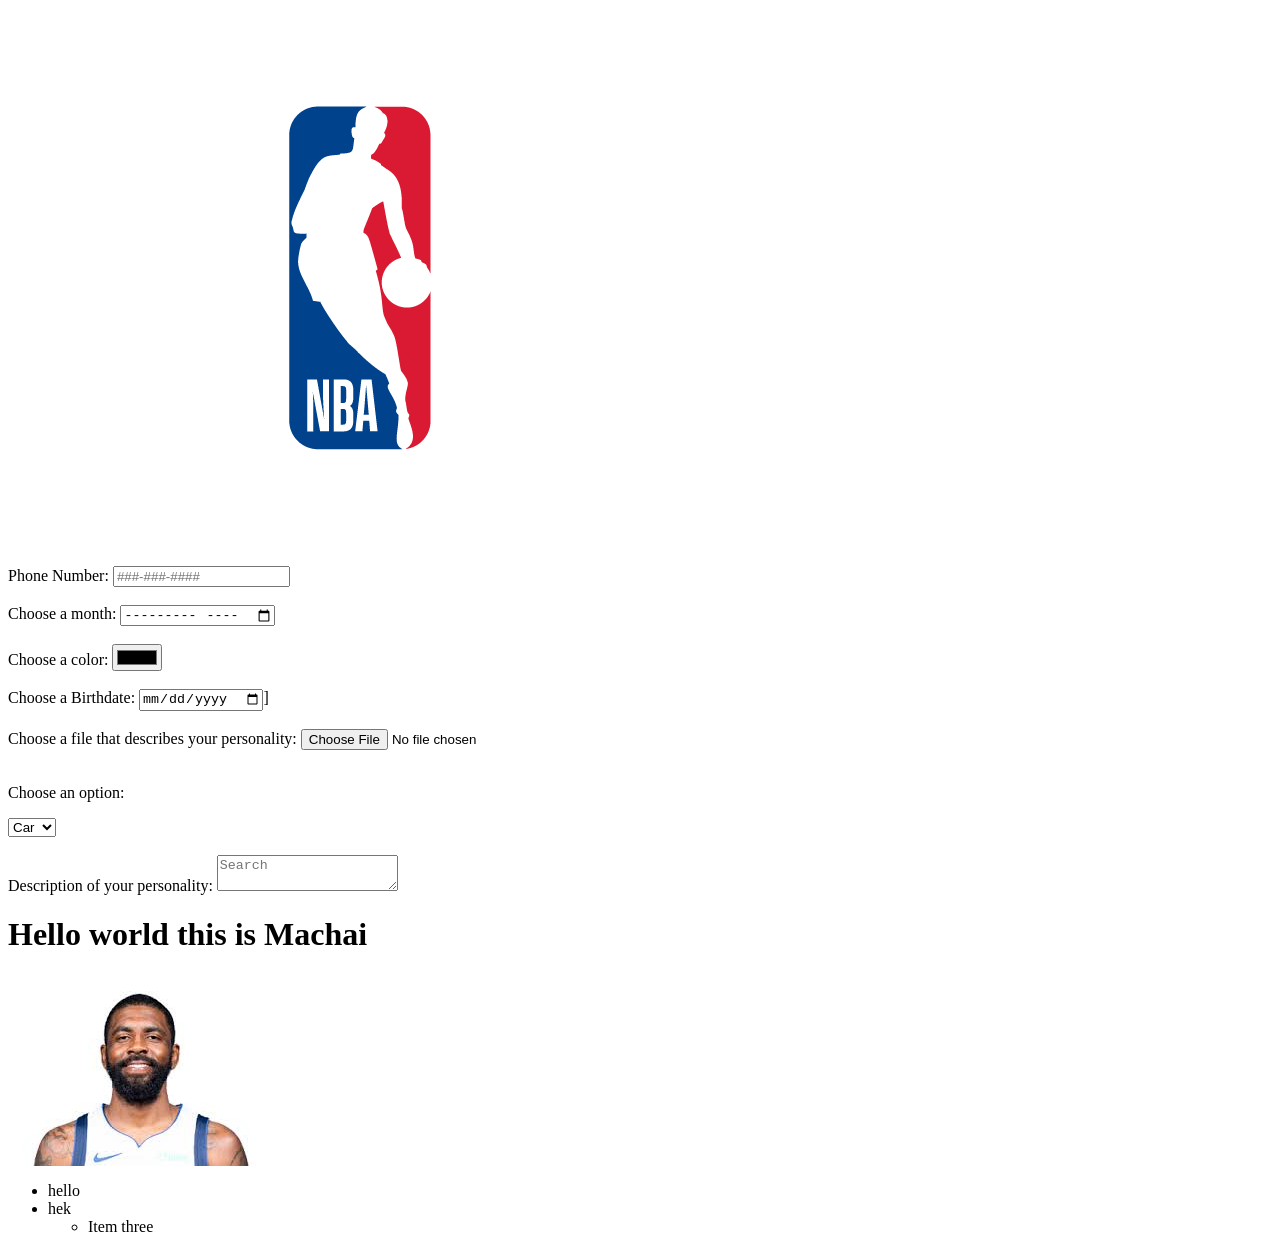
<file: index.html>
<html lang="en">
<head>
    <form>
    <img src="nba.PNG" alt="Image">
    <br>
    <br>
    <label for="phone">Phone Number:</label>
    <input type="number" id="phone" placeholder="###-###-####">
    <br>
    <br>
<label for="monthPicker">Choose a month:</label>
    <input type="month" id="monthPicker" value="hello">
    <br>
    <br>
    <label for="colorPicker">Choose a color:</label>
    <input type="color" id="colorPicker" placeholder="Search">
    <br>
    <br>
<label for="datePicker">Choose a Birthdate:</label>
 <input type="date" id="datePicker" placeholder="Search">]
 <br>
 <br>
<label for="Dream">Choose a file that describes your personality:</label>
     <input type="file" id="Dream "placeholder="Search">
<br>
<br>
    <p>Choose an option:</p>

<select>
    <label for="vehicle">Choose a vehicle:</label>
    <option> Car </option>
    <option> Bike </option>
    <option> Bus </option>
</select>
<br>
<br>
<label for="FOR">Description of your personality:</label>
<textarea placeholder="Search" id="FOR"></textarea>
</form>
    <meta charset="UTF-8">
    <meta name="viewport" content="width=device-width, initial-scale=1.0">
    <title>Document</title>
</head>
<body>
    <h1>Hello world this is Machai</h1>
<img src="images.jpg" alt="Image">

<ul>
    <li>hello</li>
    <li>hek</li>
    <ul style="list-style-type: circle;">

  <li>Item three</li>
</ul>
</ul>
</body>
</html>
</file>
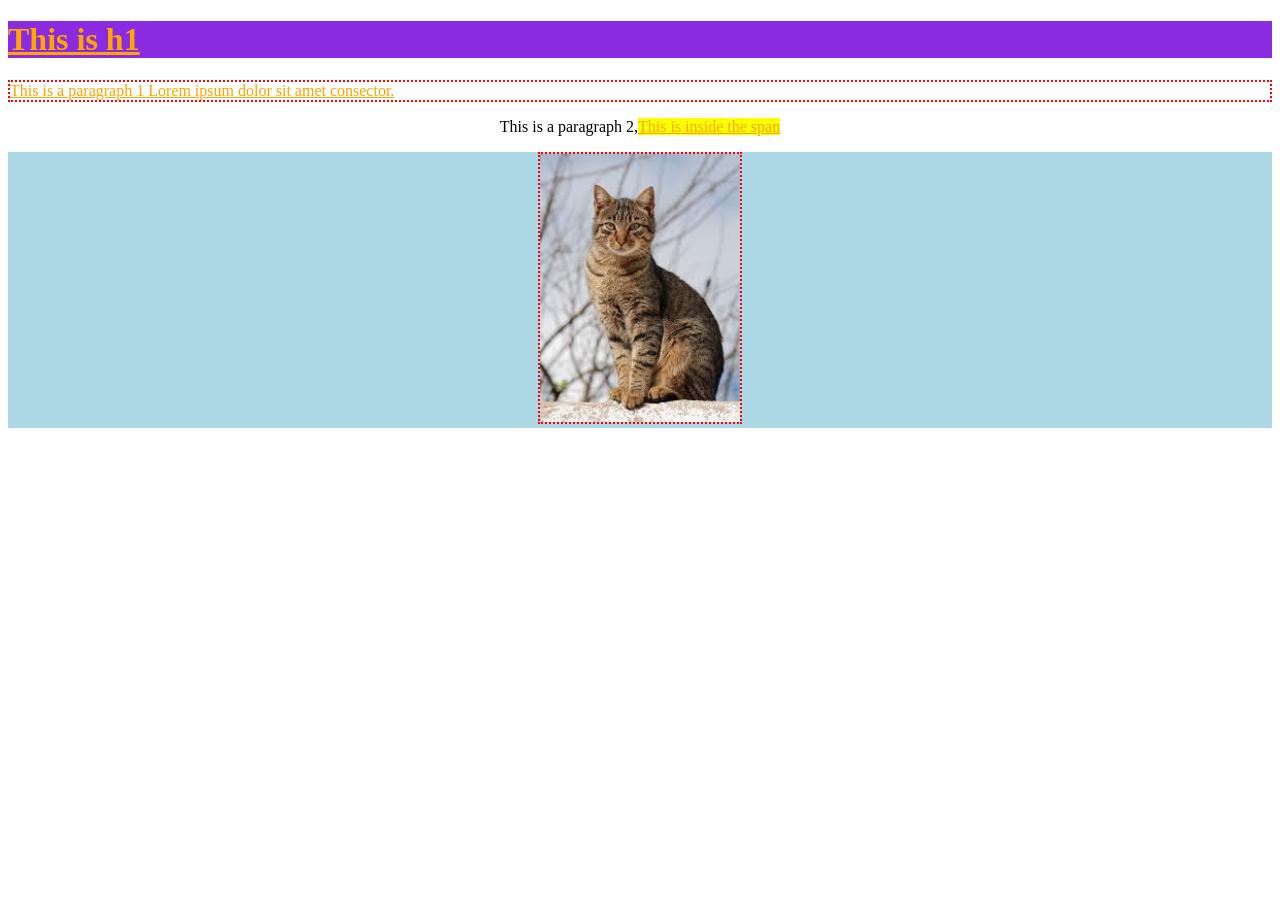
<file: divsandspans.html>
<!DOCTYPE html>
<html lang="en">
<head>
    <style>
        .emphasis {
          text-decoration: underline;
          color:orange
        }
    </style>
    <meta charset="UTF-8">
    <meta name="viewport" content="width=device-width, initial-scale=1.0">
    <title>Document</title>
</head>
<body>
<h1 class="emphasis" style="background-color: blueviolet;">This is h1</h1>

<p class="emphasis" style="border: 2px red dotted;">This is a paragraph 1 Lorem ipsum dolor sit amet consector.</p>
    <p style="text-align: center;">This is a paragraph 2,<span class="emphasis" style="background-color: yellow;">This is inside the span</span></p>

    <div style="text-align: center; background-color: lightblue;">
        <img style="border: 2px red dotted;"src="cat.jpg" width="200">

    </div>


</body>
</html>
</file>
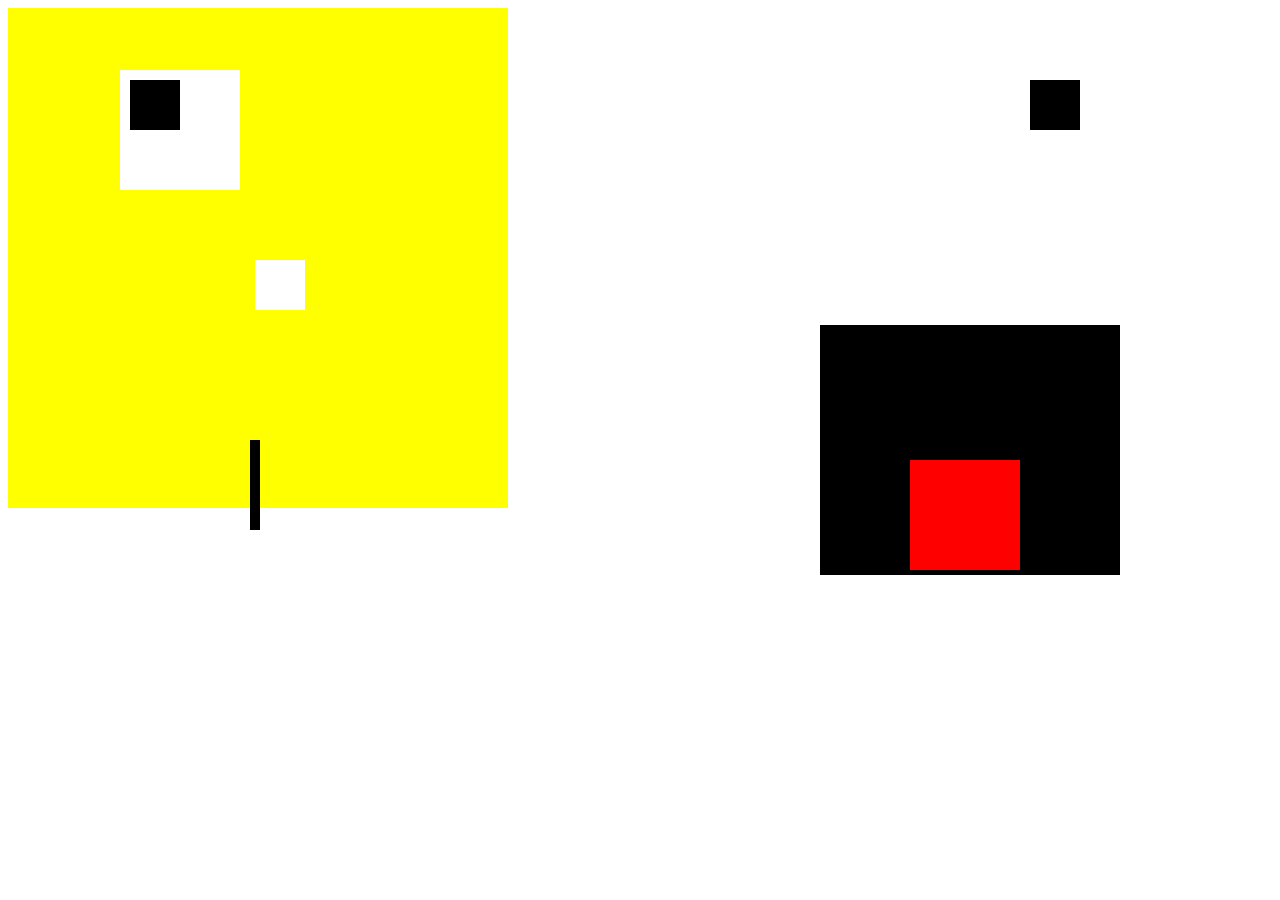
<file: face.html>
<!DOCTYPE html>
<html lang="en">
<head>
<meta charset="UTF-8">
<meta name="viewport" content="width=device-width, initial-scale=1.0">
    <title>Document</title>
</head>
<body>
<div style="background-color: yellow;
width:500px;
height:500px;">
</div>
<!-- white eyeball -->
<div style="
background-color:white;
width: 120px;
height: 120px;
position:absolute;
top: 70px;
right: 140px;"
></div>

<!-- left white eyeball -->
<div style="
background-color:white;
width: 120px;
height: 120px;
position:absolute;
top: 70px;
left: 120px;"
></div>

<!-- left black pupil -->
<div style="
background-color:black;
width: 50px;
height: 50px;
position:absolute;
top: 80px;
left: 130px;"
></div>



<!-- left black pupil -->
<div style="
background-color:black;
width: 50px;
height: 50px;
position:absolute;
top: 80px;
right: 200px;"
></div>

<!-- mouth -->
<div style="
background-color:black;
width: 300px;
height: 250px;
position:absolute;
bottom: 325px;
right: 160px;"
left: 100;
></div>

<!-- tounge -->
<div style="
background-color:red;
width: 110px;
height: 110px;
position:absolute;
bottom: 330px;
right: 260px;"
left: 100;
></div>


<!-- teeth -->
<div class="tooth" style="
background-color:white;
width: 50px;
height: 50px;
position:absolute;
top: 260px;
right: 325px;"
></div>

<!-- teeth -->
<div style="
background-color:white;
width: 50px;
height: 50px;
position:absolute;
top: 260px;
right: 385px;"
></div>

<!-- teeth -->
<div style="
background-color:white;
width: 50px;
height: 50px;
position:absolute;
top: 260px;
right:200px;"
></div>

<!-- teeth -->
<div style="
background-color:white;
width: 50px;
height: 50px;
position:absolute;
top: 260px;
left:255px;"
></div>

<!-- tounge slice -->
<div style="
background-color:black;
width: 10px;
height: 90px;
position:absolute;
bottom: 370px;
left:250px;"
></div>


</body>
</html>
</file>
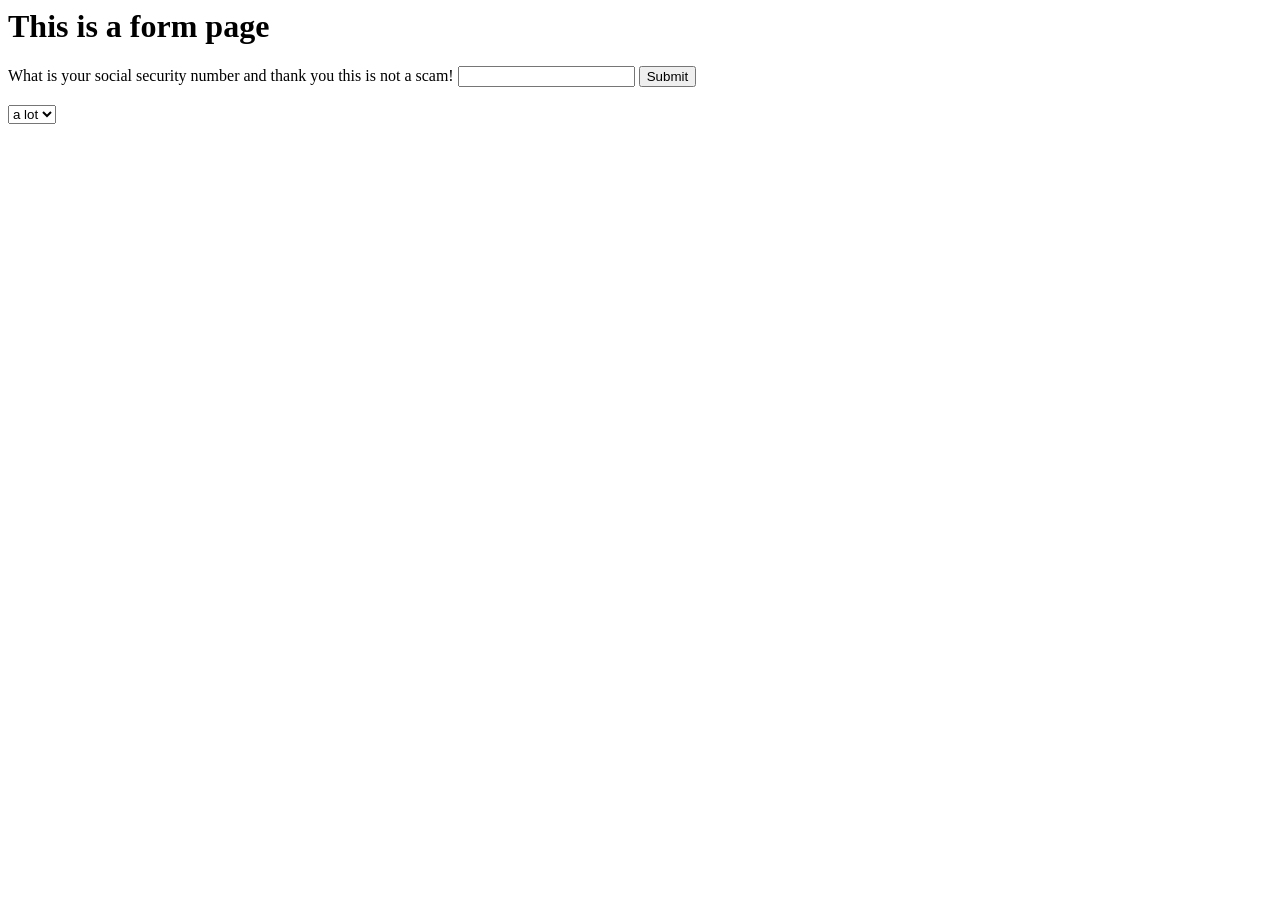
<file: FormsThurs924.html>
<html>
<head>
    <title>Document</title>
</head>
<body>
<form>
<h1>This is a form page</h1>
<label for="q1">What is your social security number and thank you this is not a scam!</label>
<input type="password" id="q1" name="">
<input type="submit" name="myPassword">

<br>
<br>

<select name="" id="">
    <option value=""> a lot</option>
</select>
</form>
</body>

</html>
</file>
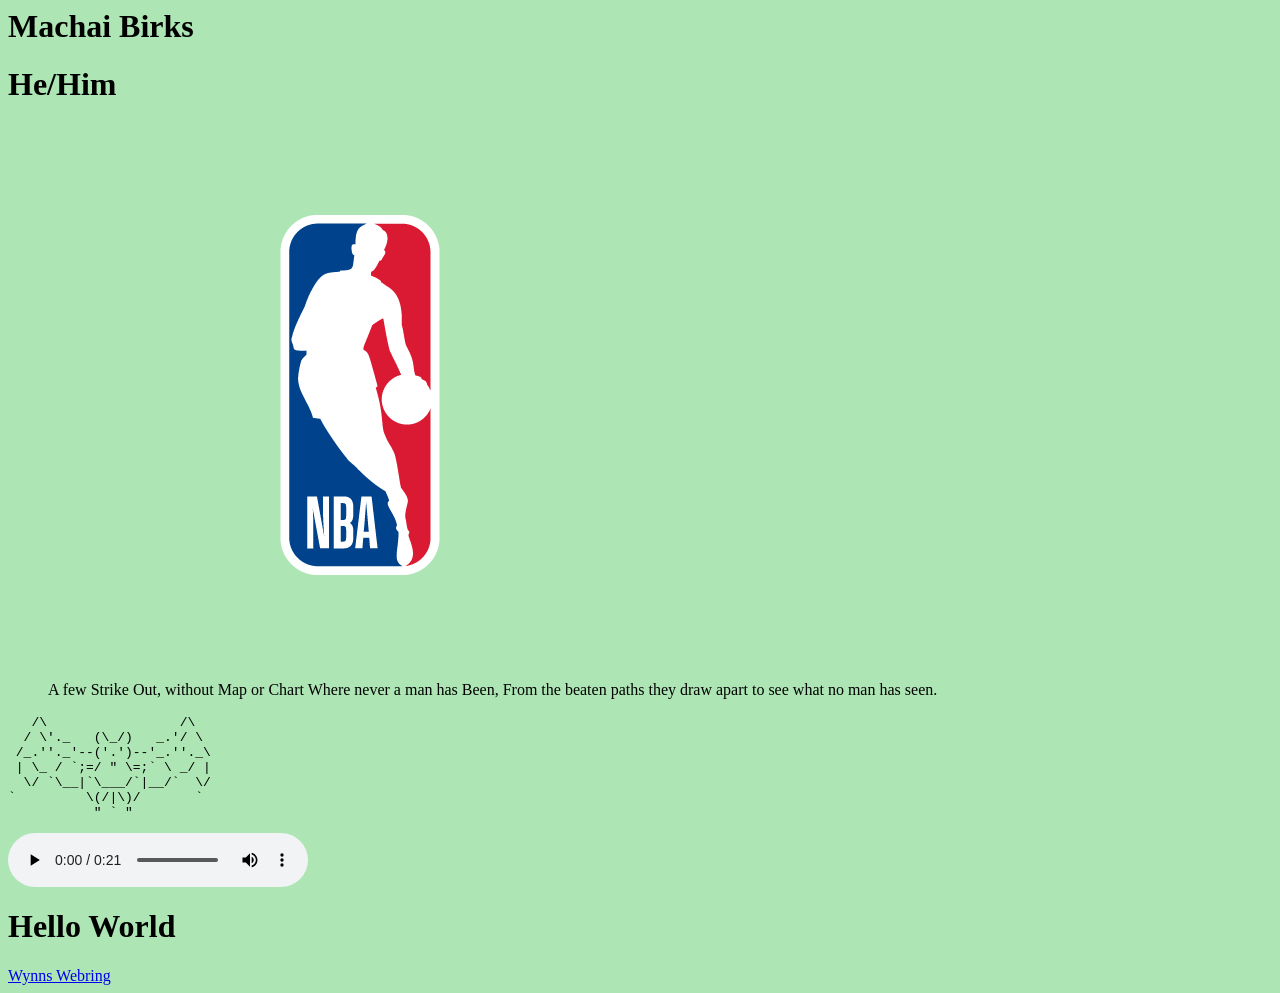
<file: webring.html>
<html lang="en">
<head>
    <meta charset="UTF-8">
    <meta name="viewport" content="width=device-width, initial-scale=1.0">
    <title>Document</title>
</head>
<body>
    <h1>Machai Birks</h1>
    <h1>He/Him</h1>
    <img src="nba.PNG" alt="Image">
    <blockquote>
 <p>A few Strike Out, without Map or Chart Where never a man has Been, From the beaten paths they draw apart to see what no man has seen.</p>
    </blockquote>
    


<pre>
   /\                 /\
  / \'._   (\_/)   _.'/ \
 /_.''._'--('.')--'_.''._\
 | \_ / `;=/ " \=;` \ _/ |
  \/ `\__|`\___/`|__/`  \/
`         \(/|\)/       `
           " ` "
</pre>

<audio controls>
    <source src="sound.mp3" type="audio/mpeg">
</audio>
<body style="background-color: rgb(173, 230, 180);">
    <h1>Hello World</h1>
</body>
<a href="https://wc726.github.io/Repository1/webring.html">Wynns Webring</a>
</body>

</html>
</file>
